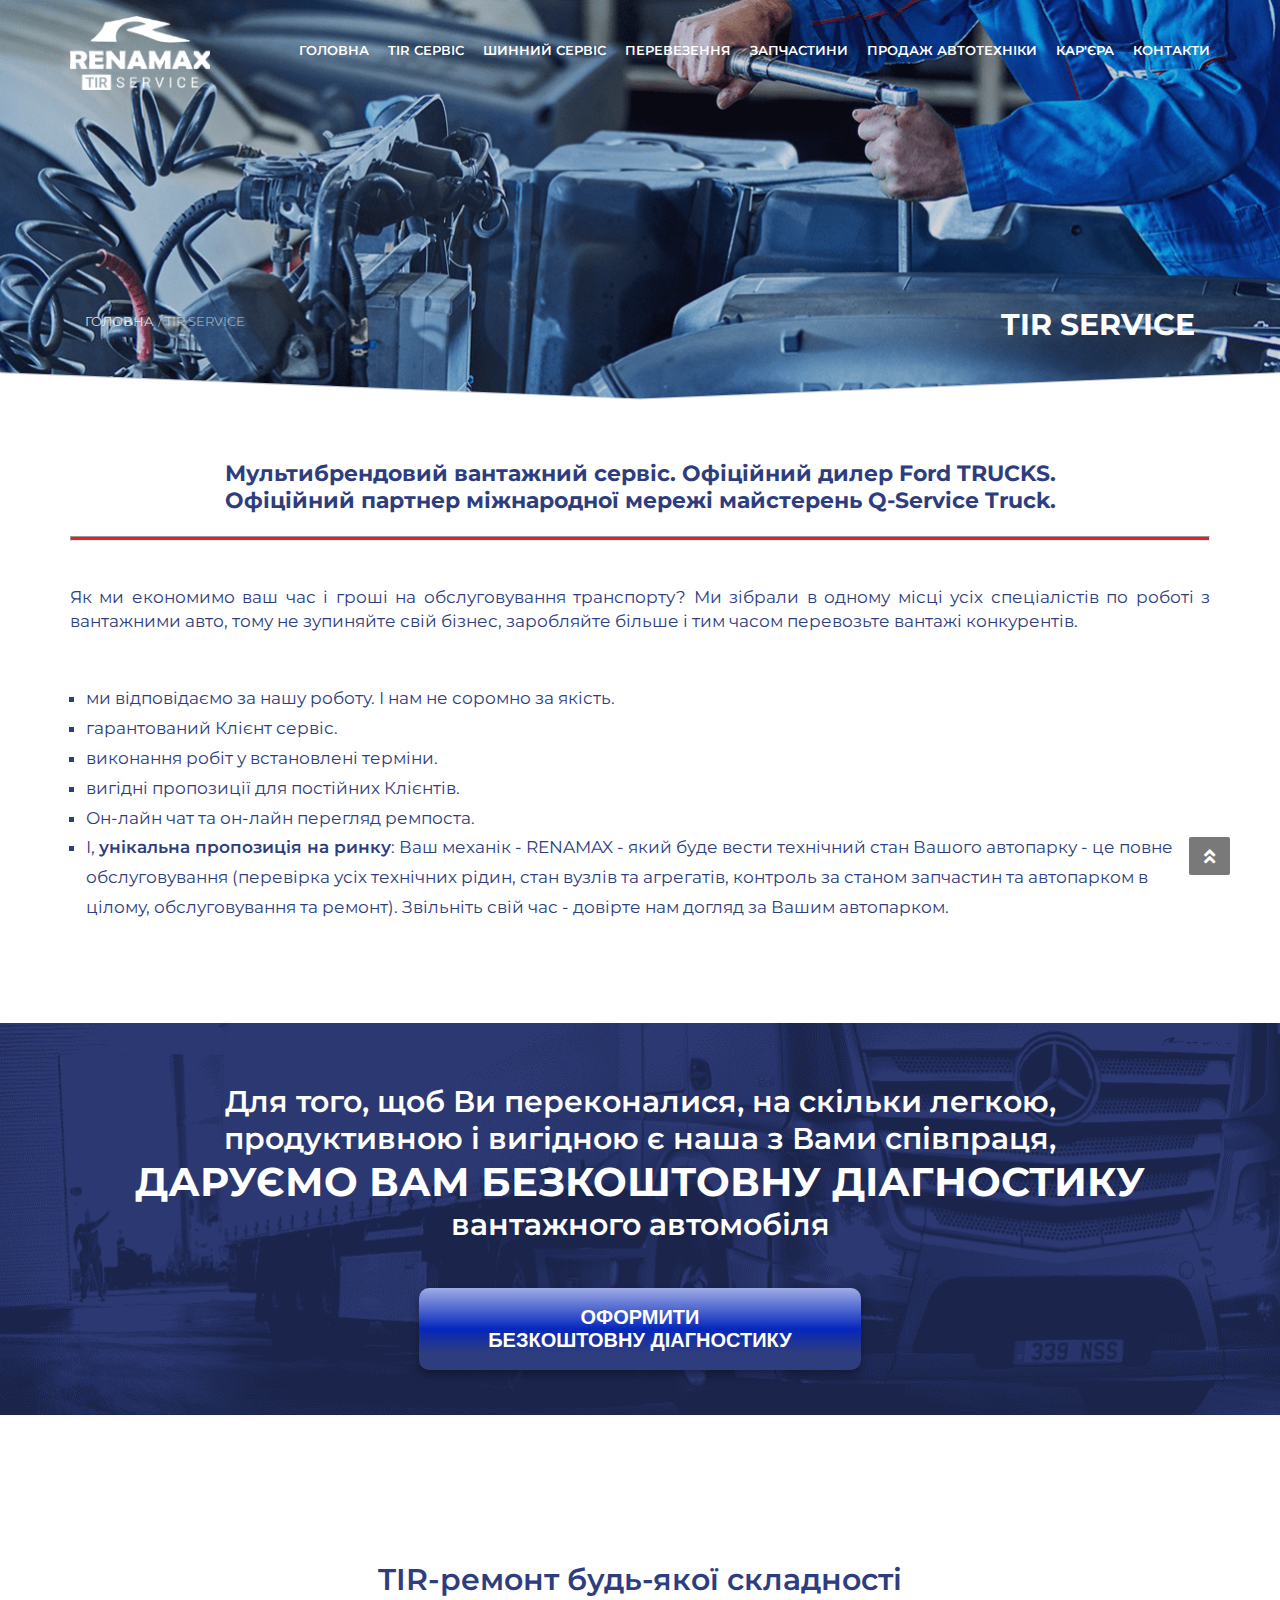
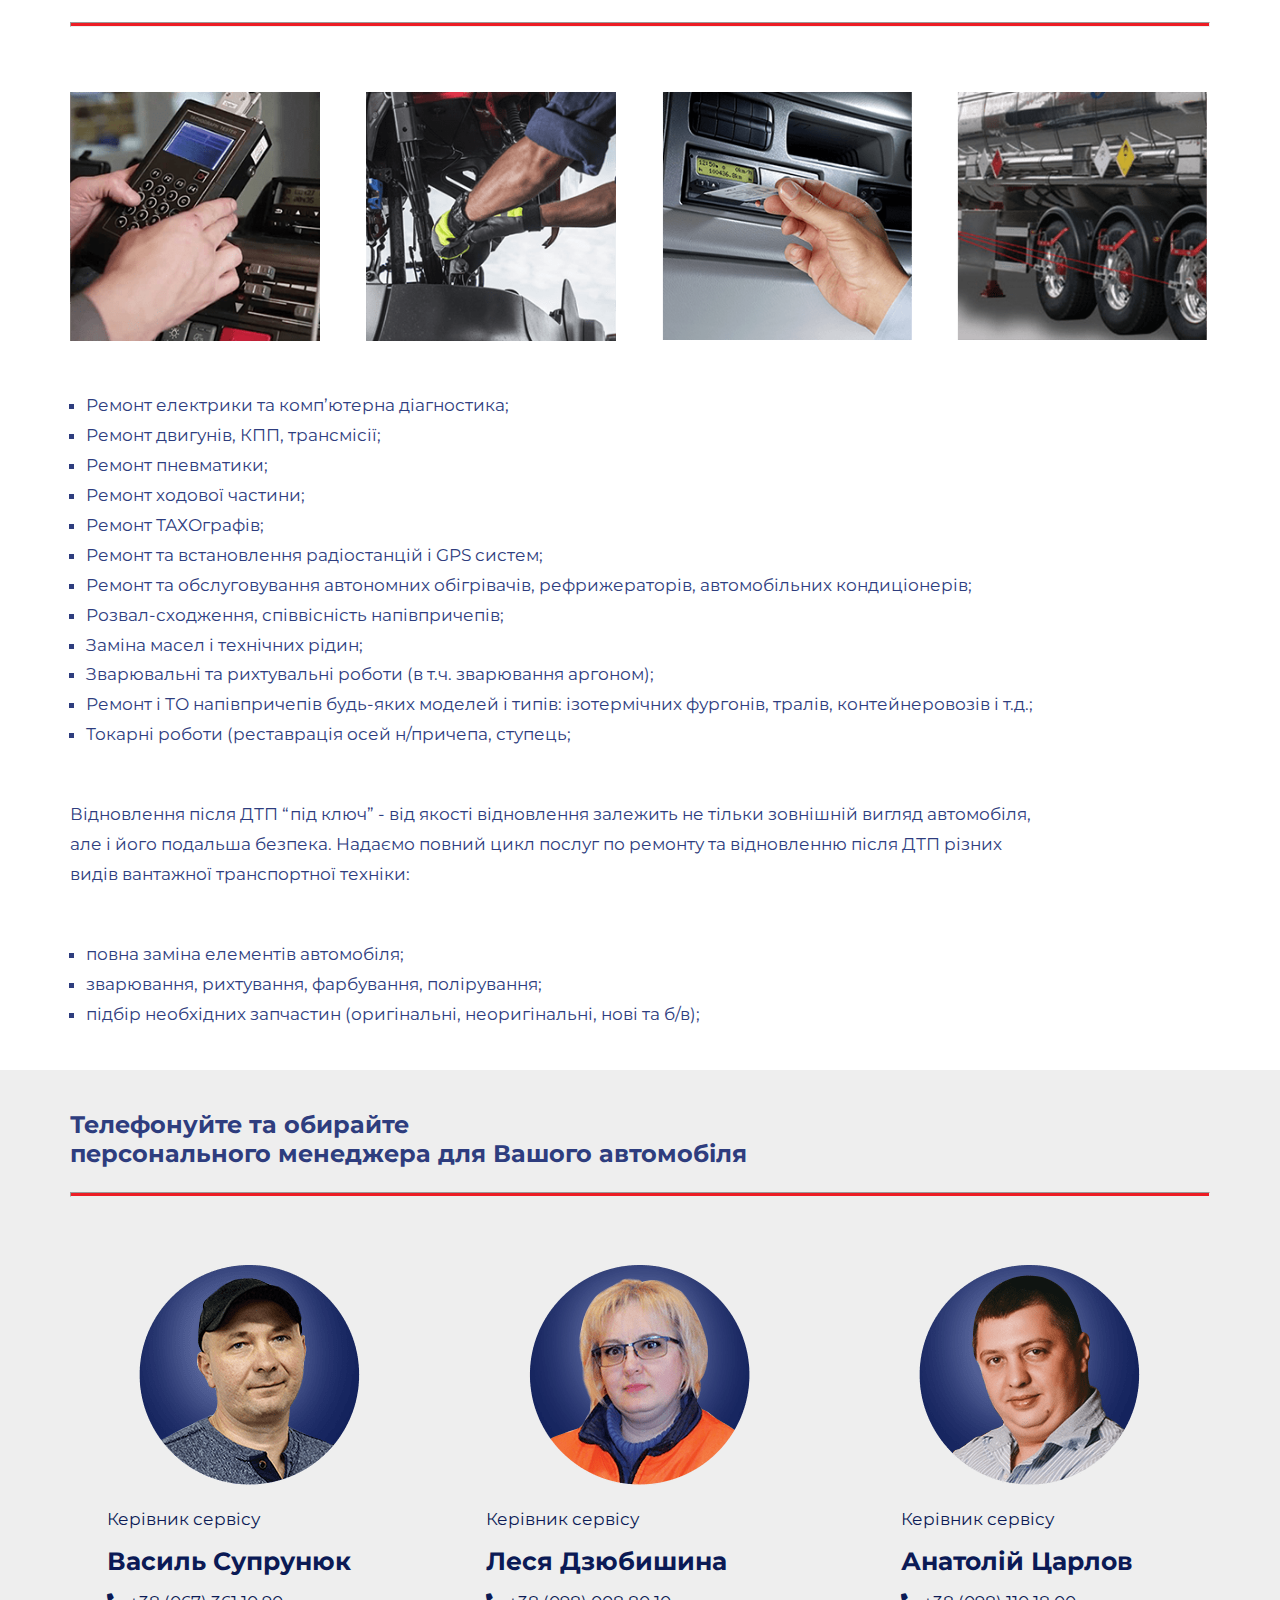
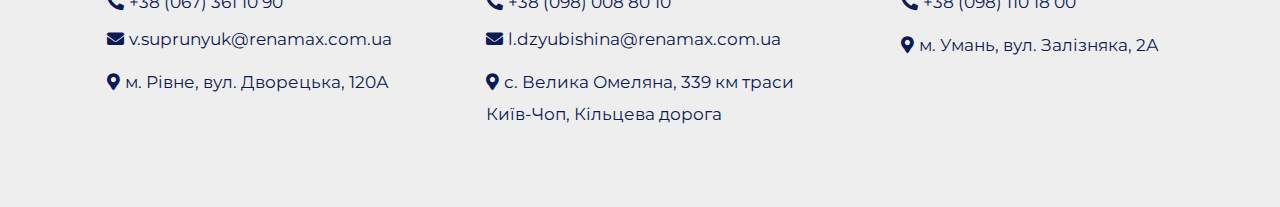
<file: index.html>
<!DOCTYPE html>
<html lang="uk">
  <head>

    <meta charset="UTF-8">
    <meta name="viewport" content="width=device-width, initial-scale=1">


    <link rel="shortcut icon" type="image/png" href="/favicon.png">
    <link href="css/template.css" rel="stylesheet">
    <link href="https://fonts.googleapis.com/css?family=Montserrat:400,700%7COpen+Sans:100,300,400,700" rel="stylesheet">

    <link rel="stylesheet" href="css/style.css">
      <link rel="stylesheet" href="css/all.min.css">
    <title>TIR SERVICE</title>
  </head>
  <body>
    <header>
      <div class="container">
        <div class="d-flex"><a class="logo" href="index.html" title="Renamax"><img class="img-responsive" src="images/servicelogo.png" alt="Logo"></a>
          <nav>
            <ul class="main-nav">
             <li><a href="//renamax.com.ua/index.html">Головна</a></li>
             <li class="liaddtext"><a href="index.html">Tir сервіс</a>
				<span class="tooltiptext">TIR SERVICE RENAMAX</span></li>
             <li class="liaddtext"><a href="//tire.renamax.com.ua/">Шинний сервіс</a>
				<span class="tooltiptext">ARENA TIRES RENAMAX</span></li>
             <li class="liaddtext"><a href="//expedition.renamax.com.ua/">Перевезення</a>
				<span class="tooltiptext">RENAMAX LOGISTIC</span></li>
             <li class="liaddtext"><a href="//spare-parts.renamax.com.ua/">Запчастини</a>
				<span class="tooltiptext">RENAMAX GROUP</span></li>
             <li class="liaddtext"><a href="//technique.renamax.com.ua/">Продаж автотехніки</a>
				<span class="tooltiptext">RENAMAX GROUP</span></li>
             <li class="liaddtext"><a href="//employment.renamax.com.ua/">Кар'єра</a>
				<span class="tooltiptext">RENAMAX GROUP</span></li>
             <li class="liaddtext"><a href="//renamax.com.ua/contact.html">Контакти</a>
				<span class="tooltiptext">RENAMAX GROUP</span></li>
            </ul><a class="mob-button" href="#"><span class="mob-stripe"></span></a>
          </nav>
        </div>
      </div>
    </header>
    <section class="section-banner banner-service">
      <div class="banner-overlay"></div>
      <div class="bottom-mask">
        <svg class="cg__svgmask" width="2700px" height="57px" viewbox="0 0 2700 57" version="1.1" xmlns="http://www.w3.org/2000/svg" xmlns:xlink="http://www.w3.org/1999/xlink">
          <polygon class="bmask-bgfill" fill="#fff" style="fill:#fff" points="0 57 0 0 1350 55.5 2700 0 2700 57"></polygon>
        </svg>
      </div>
      <div class="banner-text">
        <div class="container">
          <div class="col-xs-6 banner-text-box">
            <ul>
              <li><a href="//renamax.com.ua/index.html">Головна</a></li>
              <li>/ TIR SERVICE</li>
            </ul>
          </div>
          <div class="col-xs-6 banner-text-box">
            <h2>TIR SERVICE</h2>
          </div>
        </div>
      </div>
    </section>
    <section class="section-service-content">
      <div class="container">
          <div class="middletextdiv">
            <p>Мультибрендовий вантажний сервіс. Офіційний дилер Ford TRUCKS.
Офіційний партнер міжнародної мережі майстерень Q-Service Truck.</p>
          </div>
          <hr>
          <p class="econ">Як ми економимо ваш час і гроші на обслуговування транспорту? Ми зібрали в одному місці усіх спеціалістів по роботі з вантажними авто, тому не зупиняйте свій бізнес, заробляйте більше і тим часом перевозьте вантажі конкурентів.</p>
          <ul>
            <li>ми відповідаємо за нашу роботу. І нам не соромно за якість.</li>
            <li>гарантований Клієнт сервіс.</li>
            <li>виконання робіт у встановлені терміни.</li>
            <li>вигідні пропозиції для постійних Клієнтів.</li>
            <li>Он-лайн чат та он-лайн перегляд ремпоста.</li>
            <li>І, <span>унікальна пропозиція на ринку</span>: Ваш механік - RENAMAX - який буде вести технічний стан Вашого автопарку - це повне обслуговування (перевірка усіх технічних рідин, стан вузлів та агрегатів, контроль за станом запчастин та автопарком в цілому, обслуговування та ремонт). Звільніть свій час - довірте нам догляд за Вашим автопарком.</li>
          </ul>
        </div>
        <div class="container-fluid wideim">
          <div class="container">
            <p>Для того, щоб Ви переконалися, на скільки легкою, продуктивною і вигідною є наша з Вами співпраця,<br>
<span>даруємо Вам безкоштовну діагностику</span> вантажного автомобіля</p>

            <div class="centerize">
              <button class="button" id="openModal">Оформити<br> безкоштовну діагностику</button>
            </div>
            <!-- <a href="#">Оформити безкоштовну діагностику</a> -->
          </div>
        </div>
        <div id="myModal" class="modal">
          <div class="modal-content">
             <div class="modal-header">
            <span class="close">&times;</span>
            <div class="h2st">Форма запиту на безкоштовну діагностику</div>
          </div>
          <div class="modal-body">
            <form id="contact-form" method="post" action="contact.php" role="form">
              <div class="messages"></div>
              <div class="controls">
                <div class="row">
                  <div class="col-lg-6">
                    <div class="form-group">
                      <label for="form_name">Ім'я *</label>
                      <input id="form_name" type="text" name="name" class="form-control" placeholder="Введіть своє ім'я *" required="required"
                      data-error="Ім'я обов'язкове.">
                      <div class="help-block with-errors"></div>
                    </div>
                  </div>
                  <div class="col-lg-6">
                    <div class="form-group">
                      <label for="form_lastname">Прізвище *</label>
                      <input id="form_lastname" type="text" name="surname" class="form-control" placeholder="Введіть своє прізвище *" required="required"
                      data-error="Прізвище обов'язкове.">
                      <div class="help-block with-errors"></div>
                    </div>
                  </div>
                </div>
                <div class="row">
                  <div class="col-lg-12">
                    <div class="form-group">
                      <label for="form_phone">Номер телефону *</label>
                      <input type="tel" data-inputmask="'mask': '+38(999) 999-9999'" id="form_phone" name="phone" class="form-control" required="required" inputmode="tel"
                      data-error="Номер телефону обов'язковий.">
                      <div class="help-block with-errors"></div>
                    </div>
                  </div>
                </div>
                <div class="row">
                  <div class="col-lg-12">
                    <div class="form-group">
                      <label for="form_email">Email</label>
                                     <input id="form_email" type="email" name="email" class="form-control" placeholder="Введіть адрес електронної пошти"
                                         data-error="Введіть дійсний адрес електронної пошти.">
                                     <div class="help-block with-errors"></div>
                    </div>
                  </div>
                </div>
                <div class="row">
                  <div class="col-lg-12">
                    <div class="form-group">
                      <div class="g-recaptcha" data-sitekey="6LdDpOYUAAAAAFsg6OhqBaFqxYXNiZFI3i3FxTXS" data-callback="verifyRecaptchaCallback" data-expired-callback="expiredRecaptchaCallback"></div>
                      <!-- <input class="form-control d-none" data-recaptcha="true" required data-error="Будь ласка, пройдіть каптчу"> -->
                      <div class="help-block with-errors"></div>
                    </div>
                  </div>
                </div>
                <input type="submit" class="btn btn-success btn-send" value="Зв'язатися зі мною">
                <p class="text-muted">
                  <strong>*</strong> Ці поля обов'язкові для заповнення</p>
                </div>
              </form>
            </div>
          </div>
      </div>
      <div class="container tir-repair">
          <div class="h2st">TIR-ремонт будь-якої складності</div>
          <hr>
          <div class="wrapper">
            <img src="/images/service4.png">
            <img src="/images/service3.png">
            <img src="/images/service2.png">
            <img src="/images/service1.png">
          </div>
          <div class="service-list">
            <ul>
              <li>Ремонт електрики та комп’ютерна діагностика;</li>
              <li>Ремонт двигунів, КПП, трансмісії;</li>
              <li>Ремонт пневматики;</li>
              <li>Ремонт ходової частини;</li>
              <li>Ремонт ТАХОграфів;</li>
              <li>Ремонт та встановлення радіостанцій і GPS систем;</li>
              <li>Ремонт та обслуговування автономних обігрівачів, рефрижераторів, автомобільних кондиціонерів;</li>
              <li>Розвал-сходження, співвісність напівпричепів;</li>
              <li>Заміна масел і технічних рідин;</li>
              <li>Зварювальні та рихтувальні роботи (в т.ч. зварювання аргоном);</li>
              <li>Ремонт і ТО напівпричепів будь-яких моделей і типів: ізотермічних фургонів, тралів, контейнеровозів і т.д.;</li>
              <li>Токарні роботи (реставрація осей н/причепа, ступець;</li>
            </ul>
          </div>
          <div class="dtp">
            <p>Відновлення після ДТП “під ключ” - від якості відновлення залежить не тільки зовнішній вигляд автомобіля, але і його подальша безпека. Надаємо повний цикл послуг по ремонту та відновленню після ДТП різних видів вантажної транспортної техніки:</p>
            <ul>
              <li>повна заміна елементів автомобіля;</li>
              <li>зварювання, рихтування, фарбування, полірування;</li>
              <li>підбір необхідних запчастин (оригінальні, неоригінальні, нові та б/в);</li>
            </ul>
          </div>
      </div>
    </section>
    <section class="section-expedition">
      <div class="container-fluid">
      <div class="container">
        	<p class="h2st">Телефонуйте та обирайте<br> персонального менеджера для Вашого автомобіля</p>
          <hr>
        <div class="block-manager-contact">
          <div class="row">
          <!-- <div class="manager-contact-box col-lg-6">
            <div class="manager-contact-image">
              <img class="img-responsive" src="images/krivoruchko.png" alt="Photo">
            </div>
            <div class="manager-contact-info">
              <p>Керівник сервісу</p>
              <p class="h2st">Віталій Криворучко</p>
              <p><i class="fas fa-phone-alt"></i><a href="tel:+380672006009">+38 (067) 200 60 09</a></p>
              <p><i class="fas fa-envelope"></i><a href="mailto:v.kryvoruchko@renamax.com.ua">v.kryvoruchko@renamax.com.ua</a></p>
              <p><i class="fas fa-map-marker-alt"></i><a href="https://g.page/tir-service-renamax?share" target="_blank">с. Велика Омеляна, 339 км траси<br class="br">  Київ-Чоп, Кільцева дорога</a></p>
            </div>
          </div> -->
          <div class="manager-contact-box col-lg-4">
            <div class="manager-contact-image">
              <img class="img-responsive" src="images/suprunyuk.png" alt="Photo">
            </div>
            <div class="manager-contact-info">
              <p>Керівник сервісу</p>
              <p class="h2st">Василь Супрунюк</p>
              <p><i class="fas fa-phone-alt"></i><a href="tel:+380673611090">+38 (067) 361 10 90</a></p>
              <p><i class="fas fa-envelope"></i><a href="mailto:v.suprunyuk@renamax.com.ua">v.suprunyuk@renamax.com.ua</a></p>
              <p><i class="fas fa-map-marker-alt"></i><a href="https://goo.gl/maps/tmegnP3QehptCPbt8" target="_blank">м. Рівне, вул. Дворецька, 120А</a></p>
            </div>
          </div>
        <!-- </div> -->
        <!-- <div class="row"> -->
          <div class="manager-contact-box col-lg-4">
            <div class="manager-contact-image">
              <img class="img-responsive" src="images/dzubyshyna.png" alt="Photo">
            </div>
            <div class="manager-contact-info">
              <p>Керівник сервісу</p>
              <p class="h2st">Леся Дзюбишина</p>
              <p><i class="fas fa-phone-alt"></i><a href="tel:+380980088010">+38 (098) 008 80 10</a></p>
              <p><i class="fas fa-envelope"></i><a href="mailto:l.dzyubishina@renamax.com.ua">l.dzyubishina@renamax.com.ua</a></p>
              <p><i class="fas fa-map-marker-alt"></i><a href="https://g.page/tir-service-renamax?share" target="_blank">с. Велика Омеляна, 339 км траси<br class="br">Київ-Чоп, Кільцева дорога</a></p>
            </div>
          </div>
          <div class="manager-contact-box col-lg-4">
            <div class="manager-contact-image">
              <img class="img-responsive" src="images/tsarlov.png" alt="Photo">
            </div>
            <div class="manager-contact-info">
              <p>Керівник сервісу</p>
              <p class="h2st">Анатолій Царлов</p>
              <p><i class="fas fa-phone-alt"></i><a href="tel:+380981101800">+38 (098) 110 18 00</a></p>
          <!--    <p><i class="fas fa-envelope"></i><a href="mailto:v.suprunyuk@renamax.com.ua">v.suprunyuk@renamax.com.ua</a></p> -->
              <p><i class="fas fa-map-marker-alt"></i><a href="https://goo.gl/maps/X2xpAWo5HmP5DYzE9" target="_blank">м. Умань, вул. Залізняка, 2А</a></p>
            </div>
          </div>
        </div>
        </div>
      </div>
    </div>
    </section>
<!--    <section class="section-our-partner">
      <div class="container">
        <h2>Наші партнери</h2>
        <div class="autoplay">
          <div class="div"><img class="img-responsive" src="images/abiac.jpg" alt="Logo"></div>
          <div class="div"><img class="img-responsive" src="images/brcm.jpg" alt="Logo"></div>
          <div class="div"><img class="img-responsive" src="images/chiken.jpg" alt="Logo"></div>
          <div class="div"><img class="img-responsive" src="images/europetrans.jpg" alt="Logo"></div>
          <div class="div"><img class="img-responsive" src="images/kernel.jpg" alt="Logo"></div>
          <div class="div"><img class="img-responsive" src="images/our-chiken.jpg" alt="Logo"></div>
          <div class="div"><img class="img-responsive" src="images/roshen.jpg" alt="Logo"></div>
          <div class="div"><img class="img-responsive" src="images/trans-service.jpg" alt="Logo"></div>
          <div class="div"><img class="img-responsive" src="images/ufp.jpg" alt="Logo"></div>
          <div class="div"><img class="img-responsive" src="images/aral.jpg" alt="Logo"></div>
        </div>
      </div>
    </section> -->

    <!-- <footer>
      <div class="container">
        <div class="footer-box col-sm-4"><a class="footer-logo"><img class="img-responsive" src="images/footer-logo11.png" alt="f-logo"></a>
          <p>Ваш надійний партнер у всіх видах сервісу вантажних атомобілів: діагностика, ремонт, технічне обслуговування. Наші переваги - досвідчений персонал, доступні ціни, широкий асортимент. Цілодобовий шиномонтаж. Логістика доставить Ваш товар в будь-яку точку світу вчасно та якісно. <a href="http://renamax.com.ua/our-history.html">Історія нашого розвитку. </a></p>
        </div>
        <div class="footer-box col-sm-4">
          <h4>Renamax Group</h4>
          <ul class="footer-menu">
            <li><a href="//renamax.com.ua/index.html">Головна</a></li>
            <li><a href="index.html">TIR Service</a></li>
            <li><a href="//tire.renamax.com.ua/">Шиномонтаж</a></li>
            <li><a href="//expedition.renamax.com.ua/">Експедиція</a></li>
            <li><a href="//spare-parts.renamax.com.ua/">Запчастини</a></li>
            <li><a href="//technique.renamax.com.ua/">Техніка</a></li>
            <li><a href="//employment.renamax.com.ua/">Кар'єра</a></li>
            <li><a href="//contact.renamax.com.ua/">Контакти</a></li>
          </ul>
        </div>
        <div class="footer-box col-sm-4">
          <h4>Контакти</h4>
          <div class="info-box">
            <p><i class="far fa-clock"></i>Пн - Пт: &ensp; 09:00 - 21:00 </p>
            <p> <a href="tel:+380673612090"><i class="fas fa-phone"></i>+38 (067) 361 20 90</a></p>
            <p><a href="mailto:info@renamax.com.ua"><i class="far fa-envelope"> </i>info@renamax.com.ua</a></p>
          </div>
          <h4>Ми в соціальних мережах</h4>
          <ul class="footer-social">
            <li><a href="https://www.facebook.com/renamax.group" target="_blank"><i class="fab fa-facebook-f"></i></a></li>
			<li><a href="http://www.instagram.com/renamax_group" target="_blank"><i class="fab fa-instagram"></i></a></li>
          </ul>
        </div>
      </div>
    </footer> -->
    <div class="scrollTop" id="stop"><span></span><a href=""> <i class="fas fa-angle-double-up"></i></a></div>
    <script src="js/jquery-3.1.0.min.js"></script>
    <script src="js/bootstrap.min.js"></script>
<script src='https://www.google.com/recaptcha/api.js'></script>
<script src="js/contact.js"></script>
<script src="js/validator.js"></script>
    <script src="js/jquery.inputmask.min.js"></script>
   <script src="js/inputmask.binding.js"></script>
    <script src="js/slick.js"></script>
    <script src="js/classie.js"></script>
    <script src="js/main.js"></script>
    <script>
//     $(function(){
//   function rescaleCaptcha(){
//     var width = $('.g-recaptcha').parent().width();
//     var scale;
//     if (width < 305) {
//       scale = width / 305;
//     } else{
//       scale = 1.0;
//     }
//
//     $('.g-recaptcha').css('transform', 'scale(' + scale + ')');
//     $('.g-recaptcha').css('-webkit-transform', 'scale(' + scale + ')');
//     $('.g-recaptcha').css('transform-origin', '0 0');
//     $('.g-recaptcha').css('-webkit-transform-origin', '0 0');
//   }
//
//   rescaleCaptcha();
//   $( window ).resize(function() { rescaleCaptcha(); });
//
// });
    </script>
  </body>
</html>
</file>
<file: css/template.css>
#cg__homepageSlider .uranus.tparrows {
  width: 50px;
  height: 50px;
  background: rgba(255, 255, 255, 0);
}
#cg__homepageSlider .uranus.tparrows:before {
  width: 50px;
  height: 50px;
  line-height: 50px;
  font-size: 40px;
  transition: all 0.3s;
}
#cg__homepageSlider .uranus.tparrows:hover:before {
  opacity: 0.75;
}
















}
</file>
